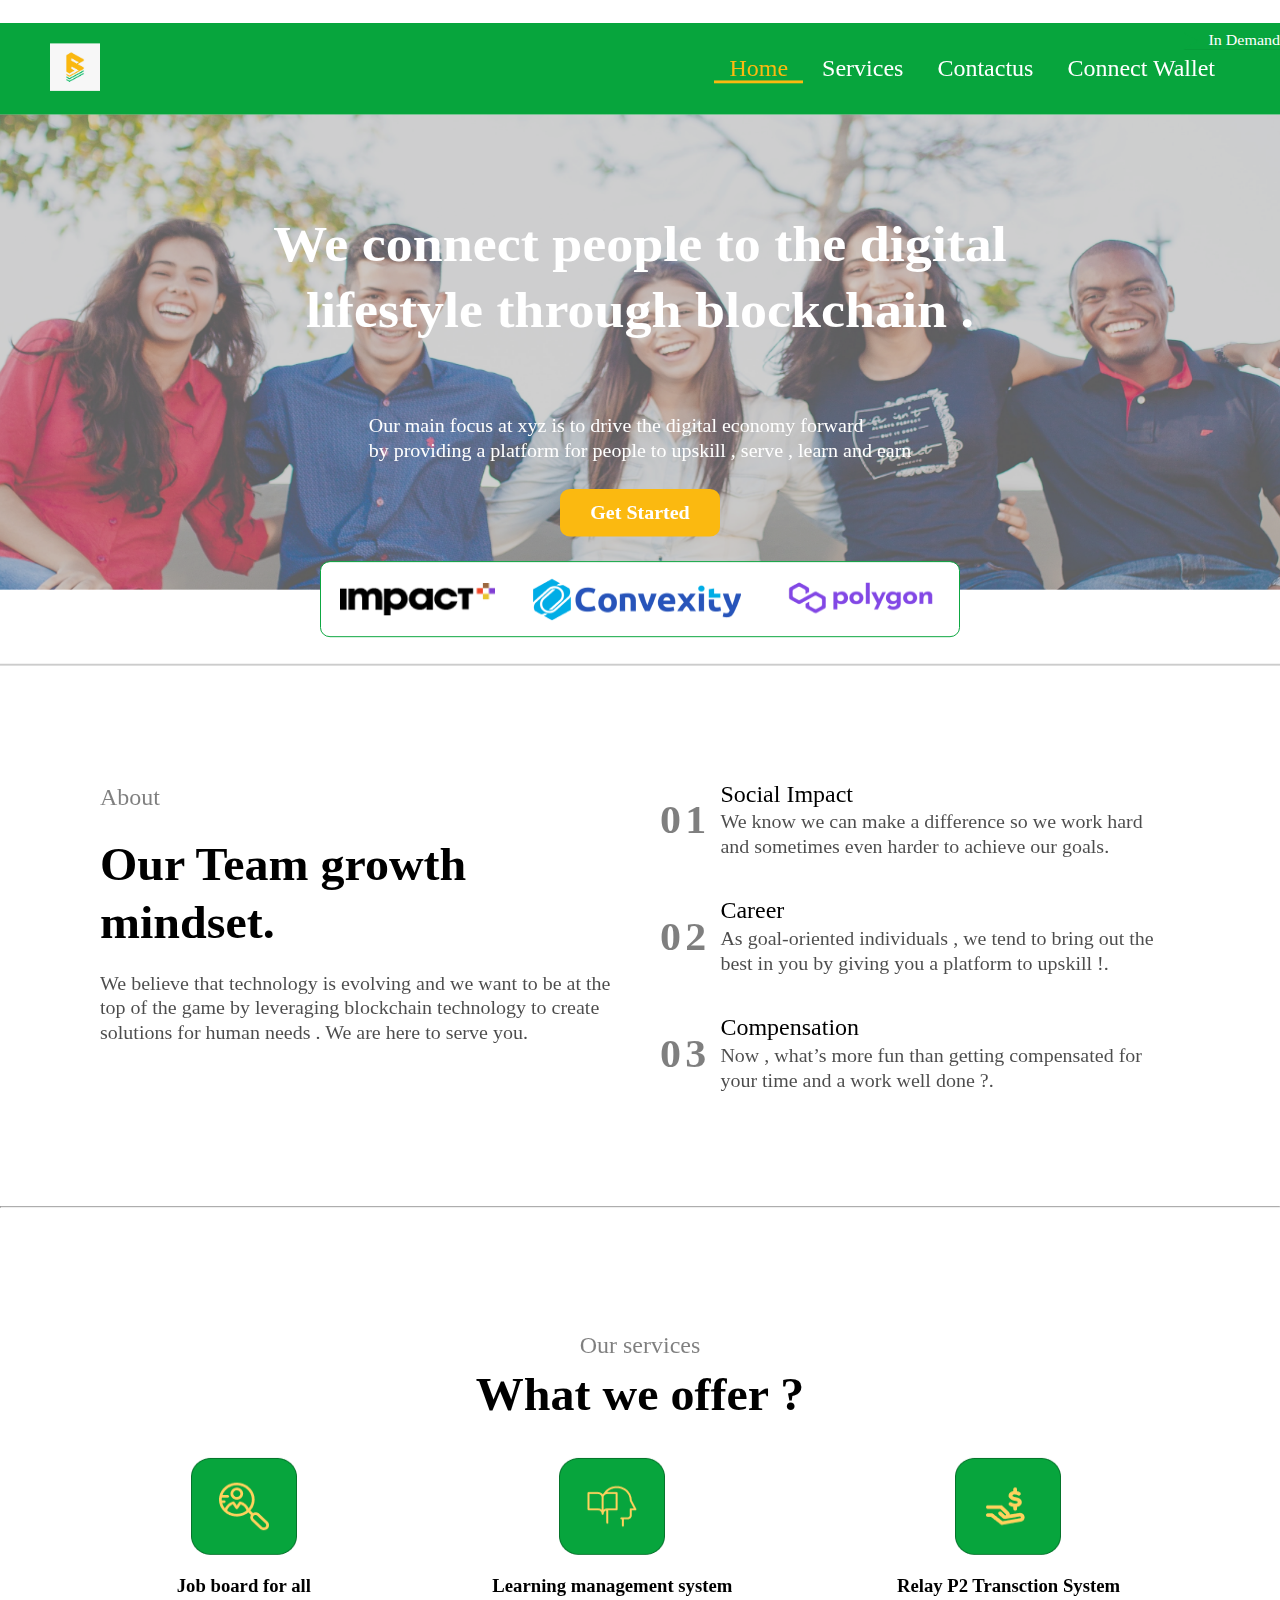
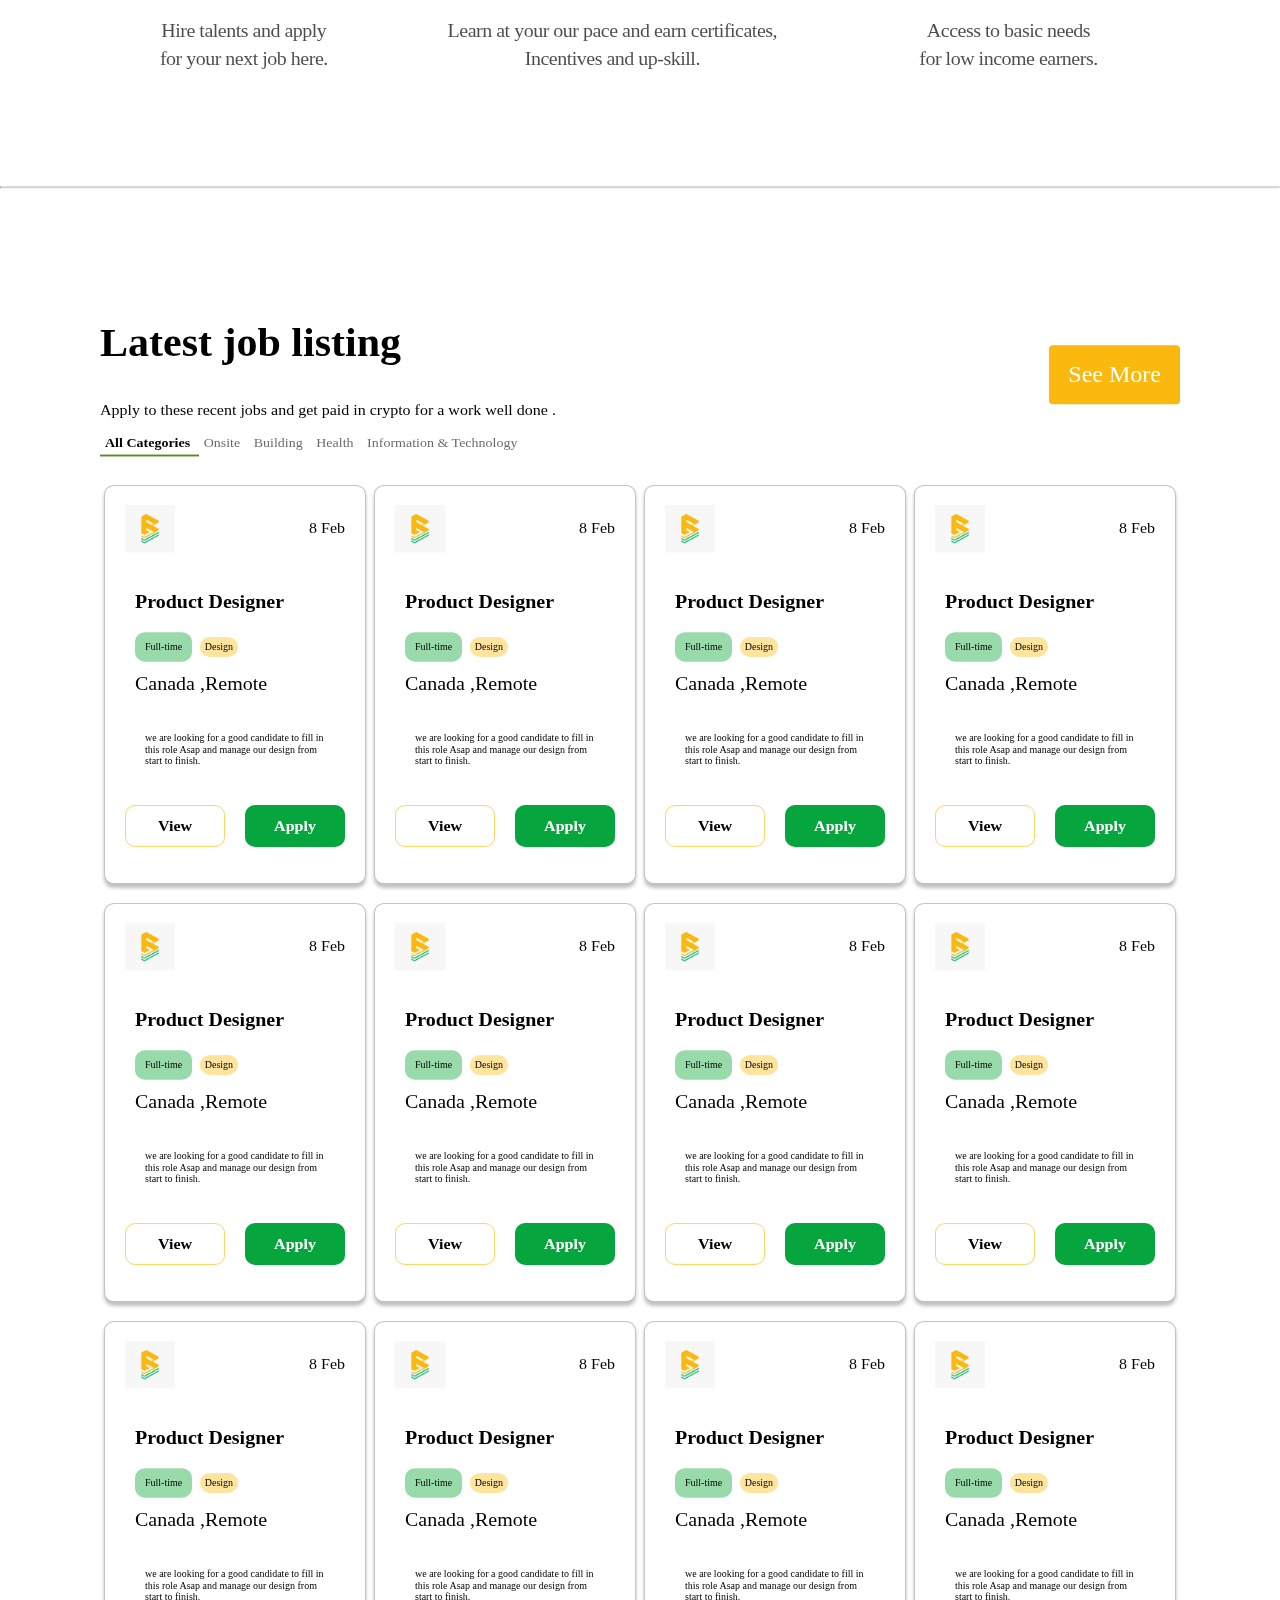
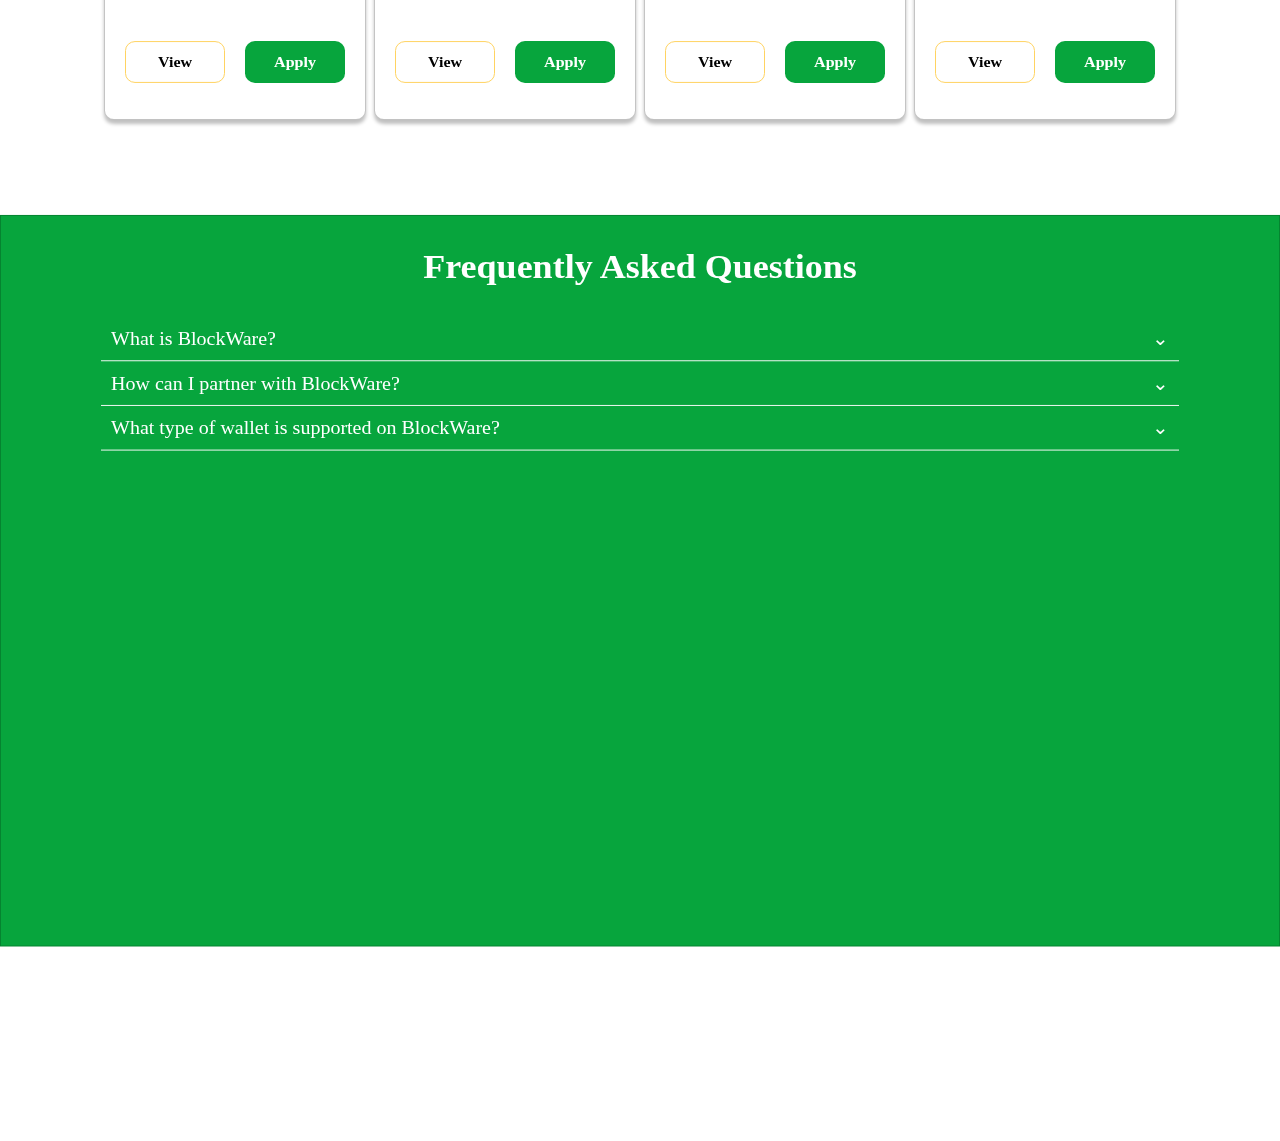
<file: index.html>
<!DOCTYPE html>
<html lang="en">

<head>
    <meta charset="UTF-8">
    <meta http-equiv="X-UA-Compatible" content="IE=edge">
    <meta name="viewport" content="width=device-width, initial-scale=1.0">
    <title>Blockware</title>
    <link rel="stylesheet" href="css/main.css" />
    <link rel="stylesheet" href="https://cdnjs.cloudflare.com/ajax/libs/animate.css/4.1.1/animate.min.css" />
</head>

<body>
    <header>
        <nav>
            <div class="logo">
                <img src="img/logo/logo1.jpeg" alt="logo" class="logo" />
            </div>
            <div class="links">
                <a href="index.html" class="active">Home</a>
                <a href="services.html">Services</a>
                <a href="#">Contactus</a>
                <span class="loginBtn" onclick="handleLogin()" id="login">Connect Wallet</span>
            </div>
        </nav>
    </header>


    <div class="top__section">
        <div class="inner__top__section">
            <h3 class="animate__animated animate__bounce">
                We connect people to the digital <br>
                lifestyle through blockchain .
            </h3>
            <p>
                Our main focus at xyz is to drive the digital economy forward <br>
                by providing a platform for people to upskill , serve , learn and earn
            </p>
            <p>
                <a href="#">Get Started</a>
            </p>
        </div>
    </div>



    <div class="partners">

        <div class="inner__partner animate__animated animate__lightSpeedInRight">
            <img src="img/partners/image 1.png" alt="" />
            <img src="img/partners/image 2.png" alt="" />
            <img src="img/partners/Polygon-MATIC 1.png" alt="" />
        </div>

    </div>



    <div class="aboutus">
        <div class="column__one">
            <h3>About</h3>
            <span>Our Team growth <br> mindset.</span>
            <p>
                We believe that technology is evolving and we want to be
                at the top of the game by leveraging blockchain technology
                to create solutions for human needs . We are here to serve you.

            </p>


        </div>

        <div class="column__two">
            <div class="inner__row">
                <div class="num">
                    <span class="num animate__animated animate__bounceInUp animate__delay-2s">01</span>
                </div>
                <div class="content">
                    <div class="header">Social Impact</div>
                    <div class="body">
                        We know we can make a difference so we
                        work hard and sometimes even harder to achieve
                        our goals.
                    </div>
                </div>
            </div>

            <div class="inner__row">
                <div class="num">
                    <span class="num animate__animated animate__bounceInUp animate__delay-4s">02</span>
                </div>
                <div class="content">
                    <div class="header">Career</div>
                    <div class="body">
                        As goal-oriented individuals , we tend to bring out the
                        best in you by giving you a platform to upskill !.
                    </div>
                </div>
            </div>

            <div class="inner__row">
                <div class="num">
                    <span class="num animate__animated animate__bounceInUp animate__delay-6s">03</span>
                </div>
                <div class="content">
                    <div class="header">Compensation</div>
                    <div class="body">
                        Now , what’s more fun than getting compensated for
                        your time and a work well done ?.
                    </div>
                </div>
            </div>

        </div>


    </div>



    <hr>

    <div class="what__we__offer">
        <div class="inner__intro__header">
            <h4>Our services</h4>
            <h2>What we offer ?</h2>
        </div>

        <div class="inner__body">
            <div class="inner__body__item">
                <img src="img/offer/Frame 2.png" alt="item1" />
                <h3>Job board for all</h3>
                <p>Hire talents and apply <br> for
                    your next job here.</p>
            </div>
            <div class="inner__body__item">
                <img src="img/offer/frame3.png" alt="item2" />
                <h3>Learning management system</h3>
                <p>Learn at your our pace and earn certificates,
                    <br> Incentives and up-skill.
                </p>
            </div>
            <div class="inner__body__item">
                <img src="img/offer/frame4.png" alt="item3" />
                <h3>Relay P2 Transction System</h3>
                <p>Access to basic needs
                    <br> for low income earners.
                </p>
            </div>
        </div>
    </div>
    <hr>




    <div class="latest__jobs">

        <div class="latest__jobs__top">
            <div class="inner__left">
                <h2>Latest job listing</h2>
                <p>Apply to these recent jobs and get paid in crypto
                    for a work well done .</p>

                <p>
                    <a href="#"> All Categories </a>
                    <a href="#"> Onsite </a>
                    <a href="#"> Building </a>
                    <a href="#"> Health </a>
                    <a href="#"> Information & Technology </a>
                </p>
            </div>

            <div class="inner__right">
                <a href="#">See More</a>
            </div>
        </div>


        <div class="latest__jobs__body">

            <div class="latest__jobs__body__item animate__animated animate__lightSpeedInRight">
                <!-- <div class="box"> -->
                <div class="ribbon-2">In Demand</div>
                <!-- </div> -->
                <div class="inner__top">
                    <img src="img/logo/logo1.jpeg" alt="logo" class="logo" />
                    <span>8 Feb</span>
                </div>

                <div class="latest__jobs__body__inner__body">
                    <div class="title">Product Designer</div>
                    <div class="job__type">
                        <span>Full-time</span>
                        <span>Design</span>
                    </div>
                    <h4>Canada ,Remote</h4>
                    <p>
                        we are looking for a good candidate to fill in this role
                        Asap and manage our design from start to finish.
                    </p>
                </div>

                <div class="inner__top inner__bottom">
                    <a href="#" class="inner__bottom__view">View</a>
                    <a href="#" class="inner__bottom__apply">Apply</a>
                </div>

            </div>

            <div class="latest__jobs__body__item animate__animated animate__lightSpeedInRight animate__delay-2s">
                <div class="inner__top">
                    <img src="img/logo/logo1.jpeg" alt="logo" class="logo" />
                    <span>8 Feb</span>
                </div>

                <div class="latest__jobs__body__inner__body">
                    <div class="title">Product Designer</div>
                    <div class="job__type">
                        <span>Full-time</span>
                        <span>Design</span>
                    </div>
                    <h4>Canada ,Remote</h4>
                    <p>
                        we are looking for a good candidate to fill in this role
                        Asap and manage our design from start to finish.
                    </p>
                </div>

                <div class="inner__top inner__bottom">
                    <a href="#" class="inner__bottom__view">View</a>
                    <a href="#" class="inner__bottom__apply">Apply</a>
                </div>

            </div>

            <div class="latest__jobs__body__item animate__animated animate__lightSpeedInRight animate__delay-3s">
                <div class="inner__top">
                    <img src="img/logo/logo1.jpeg" alt="logo" class="logo" />
                    <span>8 Feb</span>
                </div>

                <div class="latest__jobs__body__inner__body">
                    <div class="title">Product Designer</div>
                    <div class="job__type">
                        <span>Full-time</span>
                        <span>Design</span>
                    </div>
                    <h4>Canada ,Remote</h4>
                    <p>
                        we are looking for a good candidate to fill in this role
                        Asap and manage our design from start to finish.
                    </p>
                </div>

                <div class="inner__top inner__bottom">
                    <a href="#" class="inner__bottom__view">View</a>
                    <a href="#" class="inner__bottom__apply">Apply</a>
                </div>

            </div>

            <div class="latest__jobs__body__item animate__animated animate__lightSpeedInRight animate__delay-4s">
                <div class="inner__top">
                    <img src="img/logo/logo1.jpeg" alt="logo" class="logo" />
                    <span>8 Feb</span>
                </div>

                <div class="latest__jobs__body__inner__body">
                    <div class="title">Product Designer</div>
                    <div class="job__type">
                        <span>Full-time</span>
                        <span>Design</span>
                    </div>
                    <h4>Canada ,Remote</h4>
                    <p>
                        we are looking for a good candidate to fill in this role
                        Asap and manage our design from start to finish.
                    </p>
                </div>

                <div class="inner__top inner__bottom">
                    <a href="#" class="inner__bottom__view">View</a>
                    <a href="#" class="inner__bottom__apply">Apply</a>
                </div>

            </div>

        </div>
        <div class="latest__jobs__body">
            <div class="latest__jobs__body__item animate__animated animate__lightSpeedInRight">
                <div class="inner__top">
                    <img src="img/logo/logo1.jpeg" alt="logo" class="logo" />
                    <span>8 Feb</span>
                </div>

                <div class="latest__jobs__body__inner__body">
                    <div class="title">Product Designer</div>
                    <div class="job__type">
                        <span>Full-time</span>
                        <span>Design</span>
                    </div>
                    <h4>Canada ,Remote</h4>
                    <p>
                        we are looking for a good candidate to fill in this role
                        Asap and manage our design from start to finish.
                    </p>
                </div>

                <div class="inner__top inner__bottom">
                    <a href="#" class="inner__bottom__view">View</a>
                    <a href="#" class="inner__bottom__apply">Apply</a>
                </div>

            </div>

            <div class="latest__jobs__body__item animate__animated animate__lightSpeedInRight animate__delay-2s">
                <div class="inner__top">
                    <img src="img/logo/logo1.jpeg" alt="logo" class="logo" />
                    <span>8 Feb</span>
                </div>

                <div class="latest__jobs__body__inner__body">
                    <div class="title">Product Designer</div>
                    <div class="job__type">
                        <span>Full-time</span>
                        <span>Design</span>
                    </div>
                    <h4>Canada ,Remote</h4>
                    <p>
                        we are looking for a good candidate to fill in this role
                        Asap and manage our design from start to finish.
                    </p>
                </div>

                <div class="inner__top inner__bottom">
                    <a href="#" class="inner__bottom__view">View</a>
                    <a href="#" class="inner__bottom__apply">Apply</a>
                </div>

            </div>

            <div class="latest__jobs__body__item animate__animated animate__lightSpeedInRight animate__delay-3s">
                <div class="inner__top">
                    <img src="img/logo/logo1.jpeg" alt="logo" class="logo" />
                    <span>8 Feb</span>
                </div>

                <div class="latest__jobs__body__inner__body">
                    <div class="title">Product Designer</div>
                    <div class="job__type">
                        <span>Full-time</span>
                        <span>Design</span>
                    </div>
                    <h4>Canada ,Remote</h4>
                    <p>
                        we are looking for a good candidate to fill in this role
                        Asap and manage our design from start to finish.
                    </p>
                </div>

                <div class="inner__top inner__bottom">
                    <a href="#" class="inner__bottom__view">View</a>
                    <a href="#" class="inner__bottom__apply">Apply</a>
                </div>

            </div>

            <div class="latest__jobs__body__item animate__animated animate__lightSpeedInRight animate__delay-4s">
                <div class="inner__top">
                    <img src="img/logo/logo1.jpeg" alt="logo" class="logo" />
                    <span>8 Feb</span>
                </div>

                <div class="latest__jobs__body__inner__body">
                    <div class="title">Product Designer</div>
                    <div class="job__type">
                        <span>Full-time</span>
                        <span>Design</span>
                    </div>
                    <h4>Canada ,Remote</h4>
                    <p>
                        we are looking for a good candidate to fill in this role
                        Asap and manage our design from start to finish.
                    </p>
                </div>

                <div class="inner__top inner__bottom">
                    <a href="#" class="inner__bottom__view">View</a>
                    <a href="#" class="inner__bottom__apply">Apply</a>
                </div>

            </div>

        </div>
        <div class="latest__jobs__body">
            <div class="latest__jobs__body__item animate__animated animate__lightSpeedInRight">
                <div class="inner__top">
                    <img src="img/logo/logo1.jpeg" alt="logo" class="logo" />
                    <span>8 Feb</span>
                </div>

                <div class="latest__jobs__body__inner__body">
                    <div class="title">Product Designer</div>
                    <div class="job__type">
                        <span>Full-time</span>
                        <span>Design</span>
                    </div>
                    <h4>Canada ,Remote</h4>
                    <p>
                        we are looking for a good candidate to fill in this role
                        Asap and manage our design from start to finish.
                    </p>
                </div>

                <div class="inner__top inner__bottom">
                    <a href="#" class="inner__bottom__view">View</a>
                    <a href="#" class="inner__bottom__apply">Apply</a>
                </div>

            </div>

            <div class="latest__jobs__body__item animate__animated animate__lightSpeedInRight animate__delay-2s">
                <div class="inner__top">
                    <img src="img/logo/logo1.jpeg" alt="logo" class="logo" />
                    <span>8 Feb</span>
                </div>

                <div class="latest__jobs__body__inner__body">
                    <div class="title">Product Designer</div>
                    <div class="job__type">
                        <span>Full-time</span>
                        <span>Design</span>
                    </div>
                    <h4>Canada ,Remote</h4>
                    <p>
                        we are looking for a good candidate to fill in this role
                        Asap and manage our design from start to finish.
                    </p>
                </div>

                <div class="inner__top inner__bottom">
                    <a href="#" class="inner__bottom__view">View</a>
                    <a href="#" class="inner__bottom__apply">Apply</a>
                </div>

            </div>

            <div class="latest__jobs__body__item animate__animated animate__lightSpeedInRight animate__delay-3s">
                <div class="inner__top">
                    <img src="img/logo/logo1.jpeg" alt="logo" class="logo" />
                    <span>8 Feb</span>
                </div>

                <div class="latest__jobs__body__inner__body">
                    <div class="title">Product Designer</div>
                    <div class="job__type">
                        <span>Full-time</span>
                        <span>Design</span>
                    </div>
                    <h4>Canada ,Remote</h4>
                    <p>
                        we are looking for a good candidate to fill in this role
                        Asap and manage our design from start to finish.
                    </p>
                </div>

                <div class="inner__top inner__bottom">
                    <a href="#" class="inner__bottom__view">View</a>
                    <a href="#" class="inner__bottom__apply">Apply</a>
                </div>

            </div>

            <div class="latest__jobs__body__item animate__animated animate__lightSpeedInRight animate__delay-4s">
                <div class="inner__top">
                    <img src="img/logo/logo1.jpeg" alt="logo" class="logo" />
                    <span>8 Feb</span>
                </div>

                <div class="latest__jobs__body__inner__body">
                    <div class="title">Product Designer</div>
                    <div class="job__type">
                        <span>Full-time</span>
                        <span>Design</span>
                    </div>
                    <h4>Canada ,Remote</h4>
                    <p>
                        we are looking for a good candidate to fill in this role
                        Asap and manage our design from start to finish.
                    </p>
                </div>

                <div class="inner__top inner__bottom">
                    <a href="#" class="inner__bottom__view">View</a>
                    <a href="#" class="inner__bottom__apply">Apply</a>
                </div>

            </div>

        </div>

    </div>





    <div class="footer">
        <h2>Frequently Asked Questions</h2>
        <div class="footer__content">
            <div class="footer__inner__item">
                <div class="footer__inner__top">
                    <div class="footer__question"> What is BlockWare?</div>
                </div>
                <div class="footer__inner__body">
                    Lorem ipsum dolor sit amet, consectetur adipisicing elit. Nisi ullam laudantium architecto tenetur
                    aut porro sint. Optio molestiae asperiores totam in aliquam sed quisquam porro atque itaque. In,
                    quaerat? Eveniet exercitationem laboriosam nihil, sequi blanditiis quisquam a
                    eius saepe ipsum dolorum provident nisi similique corporis?
                </div>
            </div>

            <div class="footer__inner__item">
                <div class="footer__inner__top">
                    <div class="footer__question"> How can I partner with BlockWare? </div>
                </div>
                <div class="footer__inner__body">
                    Second Lorem ipsum dolor sit amet consectetur adipisicing elit.
                    Omnis vero deleniti maxime.
                </div>
            </div>

            <div class="footer__inner__item">
                <div class="footer__inner__top">
                    <div class="footer__question"> What type of wallet is supported on BlockWare?</div>
                </div>
                <div class="footer__inner__body">
                    Third Lorem ipsum, dolor sit amet consectetur adipisicing elit.
                    Soluta incidunt officia quasi.
                </div>
            </div>


        </div>
    </div>


    <script src="js/udauth.js"></script>
    <script src="js/main.js"></script>
</body>

</html>
</file>
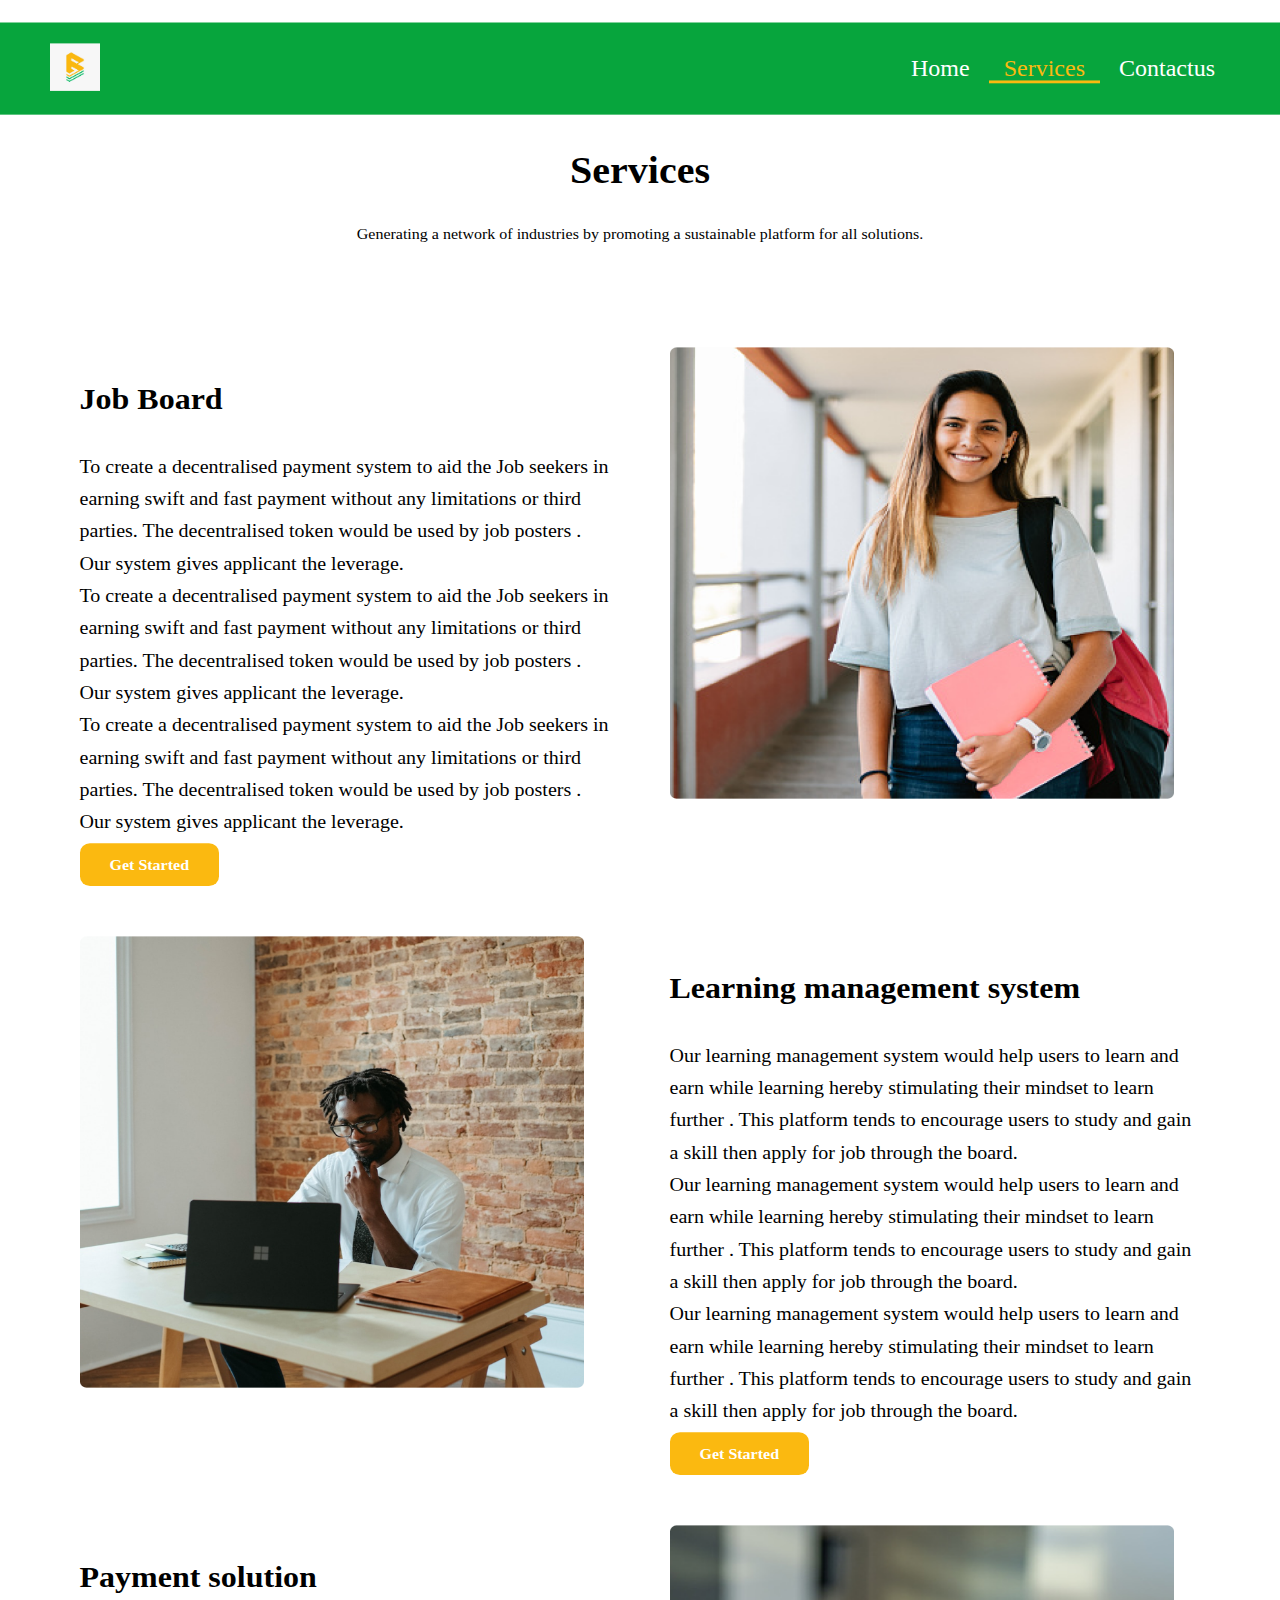
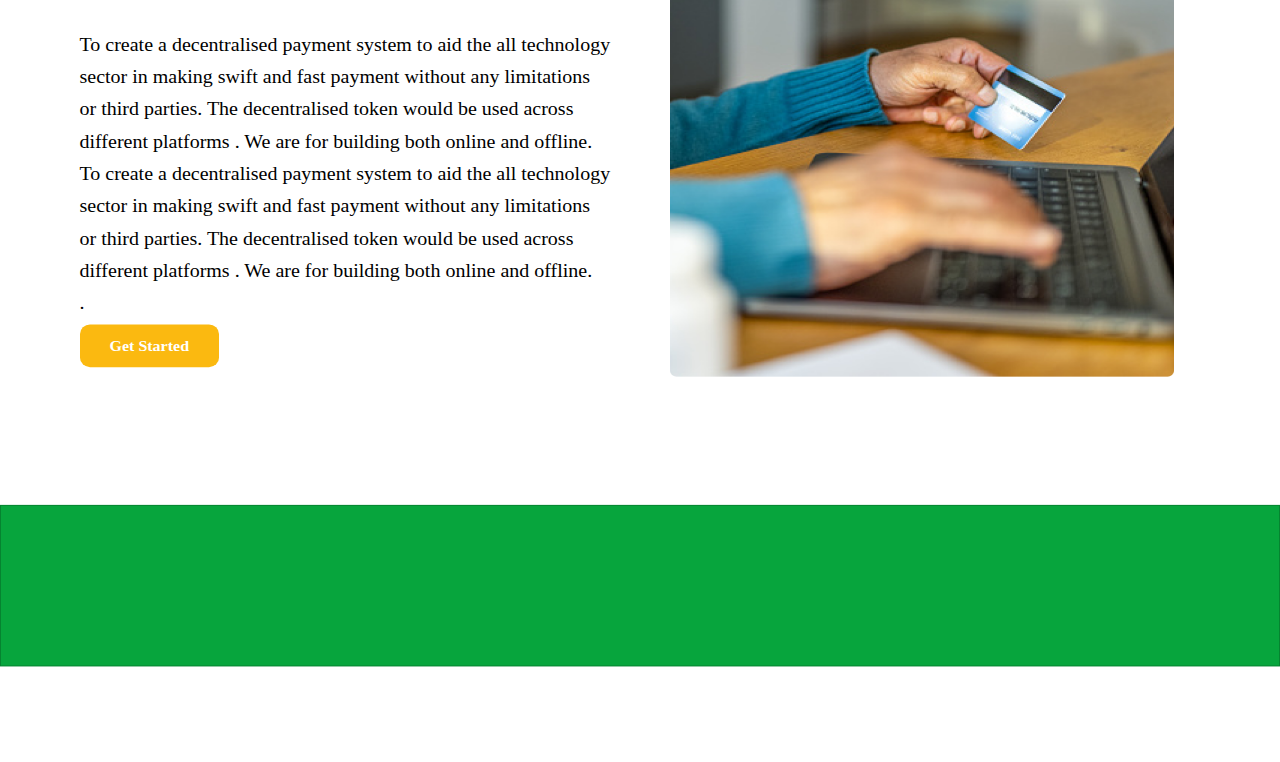
<file: services.html>
<!DOCTYPE html>
<html lang="en">
<head>
    <meta charset="UTF-8">
    <meta http-equiv="X-UA-Compatible" content="IE=edge">
    <meta name="viewport" content="width=device-width, initial-scale=1.0">
    <title>Blockware | Services</title>
    <link rel="stylesheet" href="css/main.css" />
    <link rel="stylesheet" href="https://cdnjs.cloudflare.com/ajax/libs/animate.css/4.1.1/animate.min.css" />
</head>
<body>
    <header>
        <nav>
            <div class="logo">
                <img src="img/logo/logo1.jpeg" alt="logo" class="logo"/>
            </div>
            <div class="links">
                <a href="index.html">Home</a>
                <a href="services.html" class="active">Services</a>
                <a href="/">Contactus</a>
            </div>
        </nav>
    </header>


    <div class="intro">
        <h2>Services</h2>
        <p>Generating a network of industries by promoting a sustainable platform for all solutions.</p>
    </div>



    <div class="services__body">

        <div class="service__row">
            <div class="left animate__animated animate__zoomInDown">
                <h2>Job Board</h2>
                <p>
                    To create a decentralised payment system to aid the 
                    Job seekers in earning swift and fast payment without any
                    limitations or third parties. The decentralised token would be 
                    used by job posters . Our system gives applicant the leverage. <br>

                    To create a decentralised payment system to aid the 
                    Job seekers in earning swift and fast payment without any
                    limitations or third parties. The decentralised token would be 
                    used by job posters . Our system gives applicant the leverage. <br>

                    To create a decentralised payment system to aid the 
                    Job seekers in earning swift and fast payment without any
                    limitations or third parties. The decentralised token would be 
                    used by job posters . Our system gives applicant the leverage.


                </p>
                 
                <a href="#"> Get Started </a> 

            </div>

            <div class="right">
                    <img src="img/services/first.png" alt="" srcset="">
            </div>
        </div>


        

        <div class="service__row">
            <div class="right animate__animated animate__rotateIn">
                    <img src="img/services/second.png" alt="" srcset="">
            </div>
            <div class="left">
                <h2>Learning management system</h2>
                <p>
                    Our learning management system would help users to learn 
                    and earn while learning hereby stimulating their mindset to
                    learn further . This platform tends to encourage users to
                    study and gain a skill then apply for job through the board. <br>

                    Our learning management system would help users to learn 
                    and earn while learning hereby stimulating their mindset to
                    learn further . This platform tends to encourage users to
                    study and gain a skill then apply for job through the board. <br>

                    Our learning management system would help users to learn 
                    and earn while learning hereby stimulating their mindset to
                    learn further . This platform tends to encourage users to
                    study and gain a skill then apply for job through the board.


                </p>
                 
                <a href="#"> Get Started </a> 

            </div>

        </div>



        <div class="service__row">
            <div class="left">
                <h2>Payment solution</h2>
                <p>
                    To create a decentralised payment system to aid the all technology
                    sector in making swift and fast payment without any limitations
                    or third parties. The decentralised token would be used across
                    different platforms . We are for building both online and offline. <br>

                    To create a decentralised payment system to aid the all technology
                    sector in making swift and fast payment without any limitations
                    or third parties. The decentralised token would be used across
                    different platforms . We are for building both online and offline. <br> .


                </p>
                 
                <a href="#"> Get Started </a> 

            </div>

            <div class="right animate__animated animate__zoomInDown animate__delay-1s">
                    <img src="img/services/three.png" alt="" srcset="">
            </div>
        </div>



    </div>





    <div class="footer__services">
         
    </div>

    </body>
    </html>
</file>
<file: css/main.css>
* {
    box-sizing: border-box;
}

body {
    margin: 0;
    padding: 0;
    font-family: Space Grotesk;
    height: 100vh;
    transform: scaleY(.95);
    font-family: 'Space Grotesk';
}


.ribbon-2 {
    --f: 10px;
    /* control the folded part*/
    --r: 15px;
    /* control the ribbon shape */
    --t: 10px;
    /* the top offset */

    position: absolute;
    inset: var(--t) calc(-1*var(--f)) auto auto;
    padding: 0 10px var(--f) calc(10px + var(--r));
    clip-path:
        polygon(0 0, 100% 0, 100% calc(100% - var(--f)), calc(100% - var(--f)) 100%,
            calc(100% - var(--f)) calc(100% - var(--f)), 0 calc(100% - var(--f)),
            var(--r) calc(50% - var(--f)/2));
    background: #07A53D;
    color: #FFFFFF;
    font-weight: 400;
    box-shadow: 0 calc(-1*var(--f)) 0 inset #0005;
}

.box {
    max-width: 700px;
    height: 200px;
    margin: 50px auto 0;
    background: lightblue;
    position: relative;
}

header {
    height: 97px;
    background-color: #07A53D;
    margin-bottom: 0;

}

nav {
    height: 97px;
    margin: 0 50px;
    display: flex;
    justify-content: space-between;
    align-items: center;
}

.logo {
    width: 50px;
    height: fit-content;
}


.links a {
    padding: 0 15px;
    text-decoration: none;
    color: #fff;
    font-size: 24px;
    font-weight: 500;
    letter-spacing: 0em;
    text-align: left;
}


.links a.active {
    color: #FBB910;
    font-family: Space Grotesk;
    border-bottom: 3px solid #FBB910;
}

.top__section {
    margin-top: 0px;
    height: 500px;
    width: 100%;
    background-image: url('../img/top.png');
    background-position: center;
    background-size: cover;

    display: flex;
    justify-content: center;
    flex-direction: column;
    align-items: center;
}

.inner__top__section h3 {
    font-family: 'Space Grotesk';
    font-style: normal;
    font-weight: 700;
    font-size: 54px;
    line-height: 69px;
    text-align: center;
    color: #FFFFFF;
    /* width: 800px; */
}

.inner__top__section {
    width: 100%;
    height: 100%;
    background-color: rgba(0, 0, 0, 0.188);
}

.inner__top__section p {
    font-family: 'Space Grotesk';
    font-style: normal;
    font-weight: 500;
    font-size: 20px;
    line-height: 26px;

    color: #FFFFFF;
}


.inner__top__section {
    display: flex;
    justify-content: center;
    flex-direction: column;
    align-items: center;
}

.inner__top__section p>a {
    background: #FBB910;
    border-radius: 10px;
    height: 72px;
    padding: 14px 30px;
    text-decoration: none;
    color: #fff;
    font-weight: 600;
}


.partners {
    height: 80px;
    border-bottom: 2px solid #ccc;
}


.inner__partner {
    height: 80px;
    display: flex;
    justify-content: space-around;
    align-items: center;
    width: 50%;
    margin: auto;
    position: relative;
    top: -30px;
    background: #FFFFFF;
    border: 1px solid #07A53D;
    border-radius: 10px;
}


.column__one h3 {
    font-family: 'Space Grotesk';
    font-style: normal;
    font-weight: 400;
    font-size: 24px;
    line-height: 31px;
    /* identical to box height */
    text-align: center;
    color: rgba(0, 0, 0, 0.5);
}

.aboutus {
    display: flex;
    justify-content: space-between;
    margin: 100px;
}

.aboutus h3 {
    text-align: left;
}

.aboutus span {
    font-family: 'Space Grotesk';
    font-style: normal;
    font-weight: 600;
    font-size: 48px;
    line-height: 61px;
    color: #000000;
}

.column__one p {
    font-family: 'Space Grotesk';
    font-style: normal;
    font-weight: 400;
    font-size: 20px;
    line-height: 26px;
    color: rgba(0, 0, 0, 0.7);
}

.column__one,
.column__two {
    width: 50%;
    text-align: left;
    display: flex;
    justify-content: flex-start;
    flex-direction: column;
}

.inner__row {
    font-family: 'Space Grotesk';
    font-style: normal;
    font-weight: 400;
    font-size: 20px;
    line-height: 26px;
    color: rgba(0, 0, 0, 0.7);
    display: flex;
    justify-content: space-between;
    align-items: center;
    padding: 20px;
}

.num span {
    font-family: 'Space Grotesk';
    font-style: normal;
    font-weight: 700;
    font-size: 42px;
    line-height: 54px;
    letter-spacing: 0.1em;
    color: rgba(0, 0, 0, 0.5);
}

.content .header {
    font-family: 'Space Grotesk';
    font-style: normal;
    font-weight: 500;
    font-size: 24px;
    line-height: 31px;
    text-align: left;

    color: #000000;
}

.content {
    margin-left: 10px;
}

.what__we__offer,
.latest__jobs {
    margin: 100px;
}

.inner__intro__header {
    display: flex;
    justify-content: center;
    align-items: center;
    flex-direction: column;
}

.what__we__offer h4 {
    font-family: 'Space Grotesk';
    font-style: normal;
    font-weight: 400;
    font-size: 24px;
    text-align: center;
    color: rgba(0, 0, 0, 0.5);
}

.what__we__offer h2 {
    font-family: 'Space Grotesk';
    font-style: normal;
    font-weight: 600;
    font-size: 48px;
    color: #000000;
    margin-top: -23px;
}

.inner__body {
    display: flex;
    justify-content: space-around;
    align-items: center;
}

.inner__body__item {
    text-align: center;
}

.inner__body__item p {
    font-family: 'Poppins';
    font-style: normal;
    font-weight: 400;
    font-size: 20px;
    line-height: 30px;
    text-align: center;
    letter-spacing: -0.5px;
    color: rgba(0, 0, 0, 0.7);
}


.latest__jobs__top {
    display: flex;
    justify-content: space-between;
    align-items: center;
}

.latest__jobs__body {
    display: flex;
    justify-content: space-around;
    align-items: center;
    margin-top: 20px;
}


.latest__jobs__top .inner__right a {
    padding: 18px 19px;
    text-decoration: none;
    color: #fff;
    font-size: 24px;
    font-weight: 500;
    letter-spacing: 0em;
    text-align: left;
    background-color: #FBB910;
    border-radius: 4px;

}

.latest__jobs__top h2 {
    font-family: 'Space Grotesk';
    font-style: normal;
    font-weight: 600;
    font-size: 42px;
    line-height: 54px;
    color: #000000;
}

.latest__jobs__top .inner__left p>a {
    font-family: 'Lato';
    font-style: normal;
    font-weight: 400;
    font-size: 14px;
    line-height: 17px;
    color: rgba(0, 0, 0, 0.6);
    padding: 5px;
    text-decoration: none;
}

.latest__jobs__top .inner__left p>a:first-child {
    border-bottom: 2px solid rgb(97, 133, 43);
    color: #000000;
    font-weight: 700;
}

.latest__jobs__body__item {
    width: 283px;
    height: 420px;
    background: #FFFFFF;
    border: 1px solid rgba(0, 0, 0, 0.23);
    box-shadow: 0px 4px 4px rgba(0, 0, 0, 0.25);
    border-radius: 10px;
    margin: 0 4px;
    transition: all 0.3s ease-in;
}

.latest__jobs__body__item:hover {
    background: #dec3c342;
    cursor: pointer;
    box-shadow: 3px 4px 4px rgba(0, 0, 0, 0.25);
}


.latest__jobs__body__item .inner__top {
    display: flex;
    justify-content: space-between;
    margin: 20px;
    align-items: center;
}

.inner__bottom a {
    width: 100px;
    height: 44px;
    border-radius: 10px;
    display: flex;
    justify-content: center;
    align-items: center;
    text-decoration: none;
    font-weight: 600;
}

.inner__bottom__view {
    background: #FFFFFF;
    border: 1px solid #FFD25E;
    color: #000000;
}

.inner__bottom__view:hover {
    background: #FFD25E;
    border: 1px solid #FFD25E;
    color: #000000;
}

.inner__bottom__apply {
    background: #07A53D;
    color: #fff;
}

.inner__bottom__apply:hover {
    background: #FFFFFF;
    color: #07A53D;
    border: 1px solid #07A53D;
}

.latest__jobs__body__inner__body .title {
    font-family: 'Lato';
    font-style: normal;
    font-weight: 700;
    font-size: 20px;
    line-height: 24px;
    color: #000000;
    margin: 0 10px;
    padding: 20px 0;
}

.job__type {
    margin: 10px 10px;
    font-family: 'Lato';
    font-style: normal;
    font-weight: 400;
    font-size: 10px;
    line-height: 12px;
    color: #000000;

}

.job__type span:nth-child(odd) {
    background: rgba(33, 174, 72, 0.46);
    border-radius: 10px;
    padding: 10px;
    margin-right: 5px;
    width: 170px;
    height: 50px;
}

.job__type span:nth-child(even) {
    background: rgba(255, 210, 94, 0.6);
    border-radius: 10px;
    padding: 5px;
    width: 170px;
    height: 50px;
}



.latest__jobs__body__inner__body h4 {
    font-family: 'Lato';
    font-style: normal;
    font-weight: 400;
    font-size: 20px;
    line-height: 24px;
    color: #000000;
    margin: 20px 10px;
}

.latest__jobs__body__inner__body p {
    font-family: 'Lato';
    font-style: normal;
    font-weight: 400;
    font-size: 10px;
    line-height: 12px;
    color: #000000;
    padding: 20px;
}

.latest__jobs__body__inner__body {
    margin: 20px;
}



.footer {
    height: 770px;
    background: #07A53D;
    border: 1px solid rgba(0, 0, 0, 0.2);
}



.footer h2 {
    font-family: 'Space Grotesk';
    font-style: normal;
    font-weight: 600;
    font-size: 36px;
    line-height: 46px;
    color: #FFFFFF;
    display: flex;
    justify-content: center;
    align-items: center;

}

.footer .footer__content {
    margin: 20px 100px;
}

.footer__inner__item {
    padding: 10px;
    border-bottom: 1px solid #fcfcfc;
    font-family: 'Space Grotesk';
    font-style: normal;
    font-weight: 400;
    font-size: 20px;
    line-height: 26px;
    color: #FFFFFF;
}

.footer__inner__body {
    font-family: 'Space Grotesk';
    font-style: normal;
    font-weight: 400;
    font-size: 20px;
    line-height: 26px;
    color: #FFFFFF;
    display: none;
    padding: 12px;
    background-color: #5741414e;
    text-align: justify;
}

.footer__question {
    display: flex;
    justify-content: space-between;
    align-items: center;
    transition: all 2s ease-in-out;
}


.footer__question:hover {
    cursor: pointer;
}


.footer__question::after {
    content: '\2304';
}

.show {
    display: flex;
}



/*  Services Section */
.footer__services {
    height: 170px;
    background: #07A53D;
    border: 1px solid rgba(0, 0, 0, 0.2);
}

.intro {
    text-align: center;
}

.intro h2 {
    font-family: 'Space Grotesk';
    font-style: normal;
    font-weight: 700;
    font-size: 40px;
    line-height: 51px;
    color: #000000;
}

.services__body {
    margin: 50px;
}

.service__row {
    display: flex;
    justify-content: space-around;
    align-items: center;
    margin: 100px auto;
}

.service__row .left,
.service__row .right {
    width: 45%;
    margin: 10px;
    height: 500px;
}

.left h2 {
    font-family: 'Taviraj';
    font-style: normal;
    font-weight: 700;
    font-size: 32px;
    line-height: 55px;
    color: #000000;
}

.left a {
    background: #FBB910;
    border-radius: 10px;
    height: 72px;
    padding: 14px 30px;
    text-decoration: none;
    color: #fff;
    font-weight: 600;
}

.left a:hover {
    background: #dea30cc7;
}

.service__row img {
    height: 95%;
    width: 95%;
}

.service__row p {
    font-family: 'Taviraj';
    font-style: normal;
    font-weight: 400;
    font-size: 20px;
    line-height: 34px;

    color: #000000;
}

.loginBtn {
    padding: 0 15px;
    text-decoration: none;
    color: #fff;
    font-size: 24px;
    font-weight: 500;
    letter-spacing: 0em;
    text-align: left;
    cursor: pointer;
}
</file>
